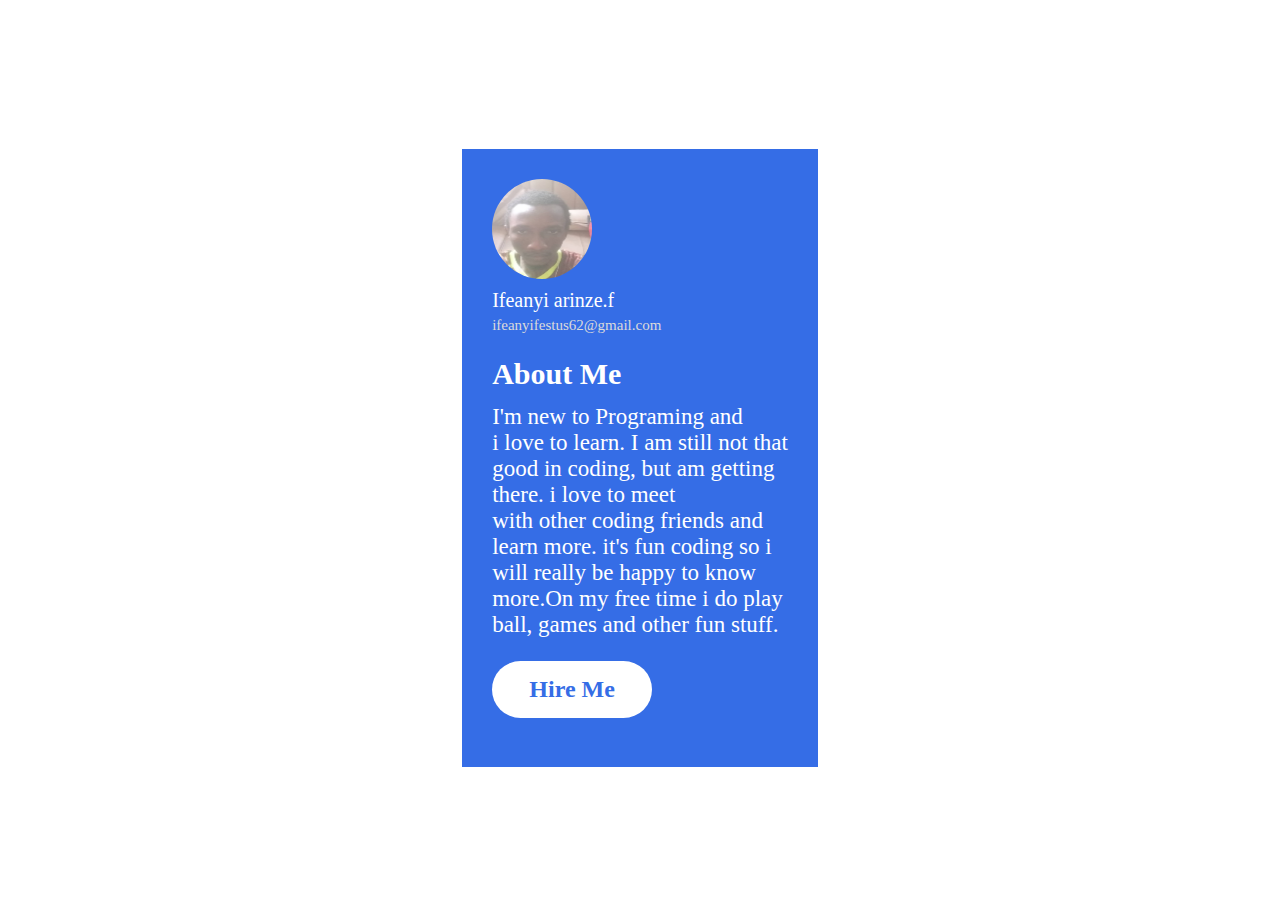
<file: index.html>
<html lang="en">
<head>
    <meta charset="UTF-8">
    <meta name="viewport" content="width=device-width, initial-scale=1.0">
    <title>Ifeanyi Arinze Festus</title>
    <link rel="stylesheet" href="style.css">
</head>
<body>
    <div class="container">

    <img class="image" src="./image.jpeg" width="100px" height="100px">
    <p id="name">Ifeanyi arinze.f</p>
    <p id="p-1"><a id="link-1" href="mailto:ifeanyifestus62@gmail.com" target="_blank">ifeanyifestus62@gmail.com</a></p>

    <h1 class="head">About Me</h1>
    <p>I'm new to Programing and<br> i love to learn.
        I am still not that<br> good in coding, but am getting<br> there.
        i love to meet<br> with other coding
        friends and<br> learn more. it's fun coding so i<br> will really
        be happy to know<br> more.On my free time i do play<br>
        ball, games and other fun stuff.
    </p>
    <h2><a id="link-2" href="https://web.facebook.com/profile.php?id=100077799410267" target="_blank">Hire Me</a></h2>

</div>
    
</body>
</html>
</file>
<file: style.css>
.container {
    background-color: rgb(53, 109, 230);
    padding-left: 30px;
    padding-right: 30px;
    padding-top: 30px;
    padding-bottom: 30px;
}
    body {
    display: flex;
    align-items: center;
    justify-content: center;
    padding: 15px auto;
    margin-right: auto;
    margin-left: auto;
    height: 100vh;
}

.image {
    border-radius: 50px;
}

.head {
    font-size: 30px;
    color: white;
    margin-bottom: -10px;
}

p {
    color: white;
    font-size: 23px;
}

#name {
    margin-top: 10px;
    font-size: 20px;
}

#p-1 {
    margin-top: -15px;
}

#link-1 {
    color: rgb(219, 218, 218);
    text-decoration: none;
    font-size: 15px;
}

h2 {
    text-align: center;
    color: white;
    background-color: white;
    width: 120px;
    padding: 15px 20px;
    border-radius: 30px;
}

#link-2 {
    text-decoration: none;
    color: rgb(53, 109, 230);
}
</file>
